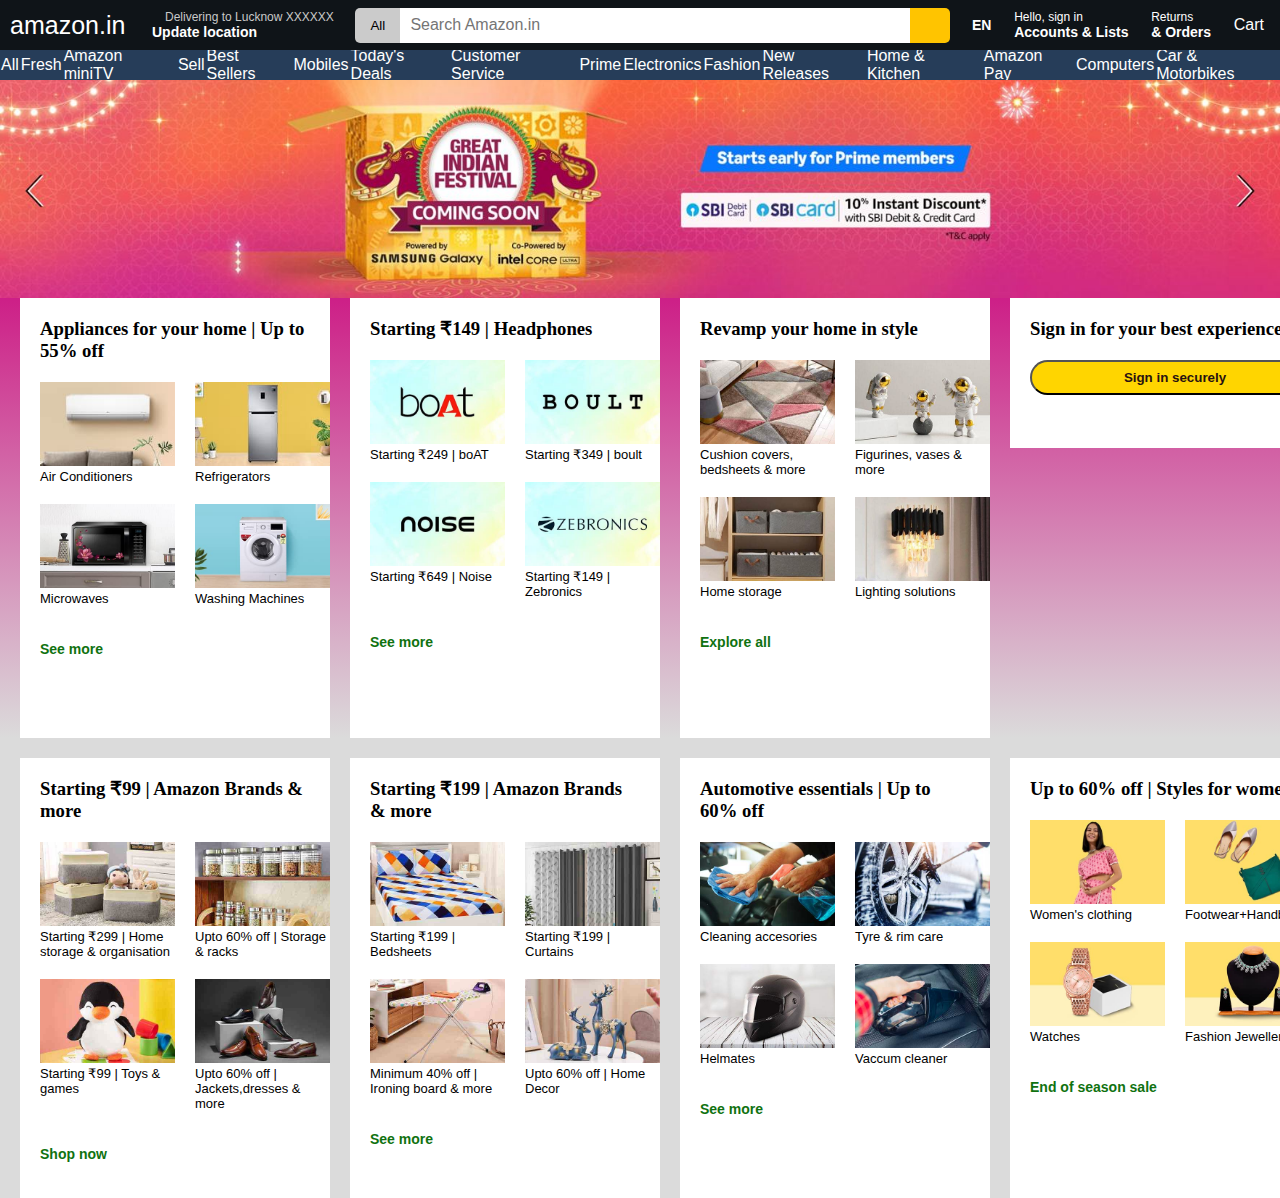
<file: index.html>
<!DOCTYPE html>
<html lang="en">
<head>
    <meta charset="UTF-8">
    <meta name="viewport" content="width=device-width, initial-scale=1.0">
    <title>Online Shopping site in India</title>
    <link rel="stylesheet" href="style.css">
    <link rel="stylesheet" href="https://cdnjs.cloudflare.com/ajax/libs/font-awesome/6.6.0/css/all.min.css" integrity="sha512-Kc323vGBEqzTmouAECnVceyQqyqdsSiqLQISBL29aUW4U/M7pSPA/gEUZQqv1cwx4OnYxTxve5UMg5GT6L4JJg==" crossorigin="anonymous" referrerpolicy="no-referrer" />
</head>
<body>
    <main>
        <div id="header">
            <div id="logo">amazon.in</div>
            <div class="tags" id="delivering">
                <div id="pincode">Delivering to Lucknow XXXXXX</div>
                <div id="updatelocation">
                    <i class="fa-solid fa-location-dot"></i>     
                    <div id="location">Update location</div>
                </div>
            </div>
            <div id="searchbox">
                <button id="all">All</button>
                <input placeholder="Search Amazon.in" id="navsearchbox">
                <i id="navsearchicon" class="fa-solid fa-magnifying-glass"></i>
            </div>
            <div class="tags" id="en">EN</div>
            <div class="tags" id="navsign">
                <div id="sign">Hello, sign in</div>   
                <div id="accounts">Accounts & Lists</div>
            </div>
            <div class="tags" id="Retandord">
                <div id="return">Returns</div>   
                <div id="order">& Orders</div>
            </div>
            <div class="tags" id="navcart">
                <div id="sidecart">
                    <i id="navcarticon" class="fa-solid fa-cart-shopping"></i>
                    <div id="cart">Cart</div>
                </div>
            </div>
        </div>
            
        <div id="fakeheader"></div>

        <header2>
            <div class="tags2">All</div>
            <div class="tags2">Fresh</div>
            <div class="tags2">Amazon miniTV</div>
            <div class="tags2">Sell</div>
            <div class="tags2">Best Sellers</div>
            <div class="tags2">Mobiles</div>
            <div class="tags2">Today's Deals</div>
            <div class="tags2">Customer Service</div>
            <div class="tags2">Prime</div>
            <div class="tags2">Electronics</div>
            <div class="tags2">Fashion</div>
            <div class="tags2">New Releases</div>
            <div class="tags2">Home & Kitchen</div>
            <div class="tags2">Amazon Pay</div>
            <div class="tags2">Computers</div>
            <div class="tags2">Car & Motorbikes</div>
        </header2>

        <img src="images/great indian festival.jpg">

        <div id="content1">
            <div id="box1">
                <h3 id="box1content">Appliances for your home | Up to 55% off</h3>
                <div class="acref">
                    <div id="ac"><img src="images/ac.jpg"><p id="actext">Air Conditioners</p></div>
                    <div id="refi"><img src="images/fridge.jpg"> <p id="refig">Refrigerators</p></div>
                </div>
                <div class="miwash">
                    <div id="micro"><img src="images/microwave.jpg"><p id="microwave">Microwaves</p></div>
                    <div id="wash"><img src="images/washing machine.jpg"><p id="washing">Washing Machines</p></div>
                </div>
                <div class="seemore"><div id="seemore1">See more</div></div>
            </div>

            <div id="box2">
                <h3 id="box2content">Starting ₹149 | Headphones</h3>
                <div class="bobu">
                    <div id="bo"><img src="images/boat.jpg"><p id="boat">Starting ₹249 | boAT</p></div>
                    <div id="bou"><img src="images/boult.jpg"> <p id="boult">Starting ₹349 | boult</p></div>
                </div>
                <div class="noize">
                    <div id="noi"><img src="images/noise.jpg"><p id="noise">Starting ₹649 | Noise</p></div>
                    <div id="zeb"><img src="images/zebronics.jpg"><p id="zebronics">Starting ₹149 | Zebronics</p></div>
                </div>
                <div class="seealloffer"><div id="seealloffer1">See more</div></div>
            </div>

            <div id="box3">
                <h3 id="box3content">Revamp your home in style</h3>
                <div class="cufi">
                    <div id="cu"><img src="images/carpet.jpg"><p id="cushion">Cushion covers, bedsheets & more</p></div>
                    <div id="fi"><img src="images/astronaut.jpg"> <p id="figurines">Figurines, vases & more</p></div>
                </div>
                <div class="holi">
                    <div id="ho"><img src="images/wardobe.jpg"><p id="home">Home storage</p></div>
                    <div id="li"><img src="images/light.jpg"><p id="light">Lighting solutions</p></div>
                </div>
                <div class="exploreall"><div id="exploreall1">Explore all</div></div>
            </div>

            <div id="box4">
                <h3 id="box4content">Sign in for your best experience</h3>
                <button id="signin">Sign in securely</button>
            </div>
        </div>


        <div id="content2">
            <div id="box5">
                <h3 id="box5content">Starting ₹99 | Amazon Brands & more</h3>
                <div class="stup">
                    <div id="st"><img src="images/teddy.jpg"><p id="tartingtoy">Starting ₹299 | Home storage & organisation</p></div>
                    <div id="up"><img src="images/boxes.jpg"> <p id="upto">Upto 60% off | Storage & racks</p></div>
                </div>
                <div class="toupt">
                    <div id="to"><img src="images/penguin.jpg"><p id="toy">Starting ₹99 | Toys & games</p></div>
                    <div id="upt"><img src="images/shoe.jpg"><p id="upto">Upto 60% off | Jackets,dresses & more</p></div>
                </div>
                <div class="shopnow"><div id="shopnow1">Shop now</div></div>
            </div>

            <div id="box6">
                <h3 id="box6content">Starting ₹199 | Amazon Brands & more</h3>
                <div class="bedcur">
                    <div id="bed"><img src="images/bed.jpg"><p id="beds">Starting ₹199 | Bedsheets</p></div>
                    <div id="cur"><img src="images/curtain.jpg"> <p id="curtains">Starting ₹199 | Curtains</p></div>
                </div>
                <div class="miho">
                    <div id="mi"><img src="images/cloth iron stand.jpg"><p id="min">Minimum 40% off | Ironing board & more</p></div>
                    <div id="ho"><img src="images/barasingha.jpg"><p id="horse">Upto 60% off | Home Decor</p></div>
                </div>
                <div class="seemore"><div id="seemore1">See more</div></div>
            </div>

            <div id="box7">
                <h3 id="box7content">Automotive essentials | Up to 60% off</h3>
                <div class="clty">
                    <div id="cl"><img src="images/cleaning cloth.jpg"><p id="clean">Cleaning accesories</p></div>
                    <div id="ty"><img src="images/tyre.jpg"> <p id="tyreclean">Tyre & rim care</p></div>
                </div>
                <div class="heva">
                    <div id="he"><img src="images/healmet.jpg"><p id="helmate">Helmates</p></div>
                    <div id="va"><img src="images/car cleaner.jpg"><p id="vaccum">Vaccum cleaner</p></div>
                </div>
                <div class="seemore"><div id="seemore1">See more</div></div>
            </div>

            <div id="box8">
                <h3 id="box8content">Up to 60% off | Styles for women</h3>
                <div class="wofo">
                    <div id="wo"><img src="images/girl.jpg"><p id="women">Women's clothing</p></div>
                    <div id="fo"><img src="images/female shoe.jpg"> <p id="footwear">Footwear+Handbags</p></div>
                </div>
                <div class="wafa">
                    <div id="wa"><img src="images/watch.jpg"><p id="watch">Watches</p></div>
                    <div id="fa"><img src="images/neckless.jpg"><p id="fashion">Fashion Jewellery</p></div>
                </div>
                <div class="endofsale"><div id="endofsale1">End of season sale</div></div>
            </div>
        </div>
        
    </main>
</body>
</html>
</file>
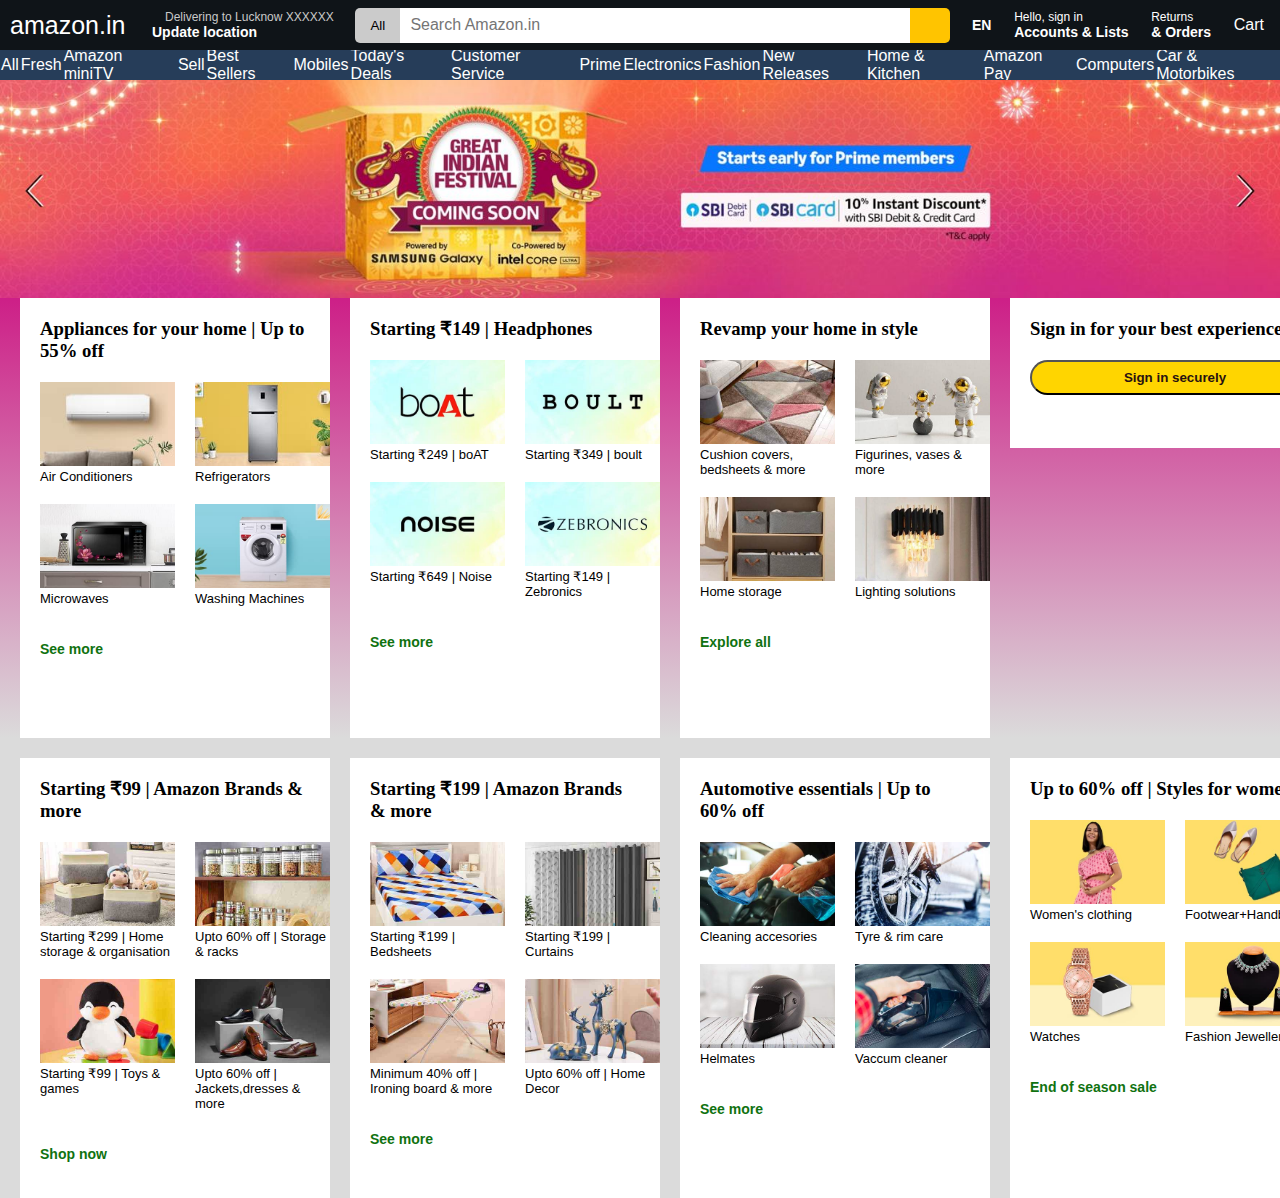
<file: out/production/Amazon Website/index.html>
<!DOCTYPE html>
<html lang="en">
<head>
    <meta charset="UTF-8">
    <meta name="viewport" content="width=device-width, initial-scale=1.0">
    <title>Online Shopping site in India</title>
    <link rel="stylesheet" href="style.css">
    <link rel="stylesheet" href="https://cdnjs.cloudflare.com/ajax/libs/font-awesome/6.6.0/css/all.min.css" integrity="sha512-Kc323vGBEqzTmouAECnVceyQqyqdsSiqLQISBL29aUW4U/M7pSPA/gEUZQqv1cwx4OnYxTxve5UMg5GT6L4JJg==" crossorigin="anonymous" referrerpolicy="no-referrer" />
</head>
<body>
    <main>
        <div id="header">
            <div id="logo">amazon.in</div>
            <div class="tags" id="delivering">
                <div id="pincode">Delivering to Lucknow XXXXXX</div>
                <div id="updatelocation">
                    <i class="fa-solid fa-location-dot"></i>     
                    <div id="location">Update location</div>
                </div>
            </div>
            <div id="searchbox">
                <button id="all">All</button>
                <input placeholder="Search Amazon.in" id="navsearchbox">
                <i id="navsearchicon" class="fa-solid fa-magnifying-glass"></i>
            </div>
            <div class="tags" id="en">EN</div>
            <div class="tags" id="navsign">
                <div id="sign">Hello, sign in</div>
                <div id="accounts">Accounts & Lists</div>
            </div>
            <div class="tags" id="Retandord">
                <div id="return">Returns</div>   
                <div id="order">& Orders</div>
            </div>
            <div class="tags" id="navcart">
                <div id="sidecart">
                    <i id="navcarticon" class="fa-solid fa-cart-shopping"></i>
                    <div id="cart">Cart</div>
                </div>
            </div>
        </div>
            
        <div id="fakeheader"></div>

        <header2>
            <div class="tags2">All</div>
            <div class="tags2">Fresh</div>
            <div class="tags2">Amazon miniTV</div>
            <div class="tags2">Sell</div>
            <div class="tags2">Best Sellers</div>
            <div class="tags2">Mobiles</div>
            <div class="tags2">Today's Deals</div>
            <div class="tags2">Customer Service</div>
            <div class="tags2">Prime</div>
            <div class="tags2">Electronics</div>
            <div class="tags2">Fashion</div>
            <div class="tags2">New Releases</div>
            <div class="tags2">Home & Kitchen</div>
            <div class="tags2">Amazon Pay</div>
            <div class="tags2">Computers</div>
            <div class="tags2">Car & Motorbikes</div>
        </header2>

        <img src="images/great indian festival.jpg">

        <div id="content1">
            <div id="box1">
                <h3 id="box1content">Appliances for your home | Up to 55% off</h3>
                <div class="acref">
                    <div id="ac"><img src="images/ac.jpg"><p id="actext">Air Conditioners</p></div>
                    <div id="refi"><img src="images/fridge.jpg"> <p id="refig">Refrigerators</p></div>
                </div>
                <div class="miwash">
                    <div id="micro"><img src="images/microwave.jpg"><p id="microwave">Microwaves</p></div>
                    <div id="wash"><img src="images/washing machine.jpg"><p id="washing">Washing Machines</p></div>
                </div>
                <div class="seemore"><div id="seemore1">See more</div></div>
            </div>

            <div id="box2">
                <h3 id="box2content">Starting ₹149 | Headphones</h3>
                <div class="bobu">
                    <div id="bo"><img src="images/boat.jpg"><p id="boat">Starting ₹249 | boAT</p></div>
                    <div id="bou"><img src="images/boult.jpg"> <p id="boult">Starting ₹349 | boult</p></div>
                </div>
                <div class="noize">
                    <div id="noi"><img src="images/noise.jpg"><p id="noise">Starting ₹649 | Noise</p></div>
                    <div id="zeb"><img src="images/zebronics.jpg"><p id="zebronics">Starting ₹149 | Zebronics</p></div>
                </div>
                <div class="seealloffer"><div id="seealloffer1">See more</div></div>
            </div>

            <div id="box3">
                <h3 id="box3content">Revamp your home in style</h3>
                <div class="cufi">
                    <div id="cu"><img src="images/carpet.jpg"><p id="cushion">Cushion covers, bedsheets & more</p></div>
                    <div id="fi"><img src="images/astronaut.jpg"> <p id="figurines">Figurines, vases & more</p></div>
                </div>
                <div class="holi">
                    <div id="ho"><img src="images/wardobe.jpg"><p id="home">Home storage</p></div>
                    <div id="li"><img src="images/light.jpg"><p id="light">Lighting solutions</p></div>
                </div>
                <div class="exploreall"><div id="exploreall1">Explore all</div></div>
            </div>

            <div id="box4">
                <h3 id="box4content">Sign in for your best experience</h3>
                <button id="signin">Sign in securely</button>
            </div>
        </div>


        <div id="content2">
            <div id="box5">
                <h3 id="box5content">Starting ₹99 | Amazon Brands & more</h3>
                <div class="stup">
                    <div id="st"><img src="images/teddy.jpg"><p id="tartingtoy">Starting ₹299 | Home storage & organisation</p></div>
                    <div id="up"><img src="images/boxes.jpg"> <p id="upto">Upto 60% off | Storage & racks</p></div>
                </div>
                <div class="toupt">
                    <div id="to"><img src="images/penguin.jpg"><p id="toy">Starting ₹99 | Toys & games</p></div>
                    <div id="upt"><img src="images/shoe.jpg"><p id="upto">Upto 60% off | Jackets,dresses & more</p></div>
                </div>
                <div class="shopnow"><div id="shopnow1">Shop now</div></div>
            </div>

            <div id="box6">
                <h3 id="box6content">Starting ₹199 | Amazon Brands & more</h3>
                <div class="bedcur">
                    <div id="bed"><img src="images/bed.jpg"><p id="beds">Starting ₹199 | Bedsheets</p></div>
                    <div id="cur"><img src="images/curtain.jpg"> <p id="curtains">Starting ₹199 | Curtains</p></div>
                </div>
                <div class="miho">
                    <div id="mi"><img src="images/cloth iron stand.jpg"><p id="min">Minimum 40% off | Ironing board & more</p></div>
                    <div id="ho"><img src="images/barasingha.jpg"><p id="horse">Upto 60% off | Home Decor</p></div>
                </div>
                <div class="seemore"><div id="seemore1">See more</div></div>
            </div>

            <div id="box7">
                <h3 id="box7content">Automotive essentials | Up to 60% off</h3>
                <div class="clty">
                    <div id="cl"><img src="images/cleaning cloth.jpg"><p id="clean">Cleaning accesories</p></div>
                    <div id="ty"><img src="images/tyre.jpg"> <p id="tyreclean">Tyre & rim care</p></div>
                </div>
                <div class="heva">
                    <div id="he"><img src="images/healmet.jpg"><p id="helmate">Helmates</p></div>
                    <div id="va"><img src="images/car cleaner.jpg"><p id="vaccum">Vaccum cleaner</p></div>
                </div>
                <div class="seemore"><div id="seemore1">See more</div></div>
            </div>

            <div id="box8">
                <h3 id="box8content">Up to 60% off | Styles for women</h3>
                <div class="wofo">
                    <div id="wo"><img src="images/girl.jpg"><p id="women">Women's clothing</p></div>
                    <div id="fo"><img src="images/female shoe.jpg"> <p id="footwear">Footwear+Handbags</p></div>
                </div>
                <div class="wafa">
                    <div id="wa"><img src="images/watch.jpg"><p id="watch">Watches</p></div>
                    <div id="fa"><img src="images/neckless.jpg"><p id="fashion">Fashion Jewellery</p></div>
                </div>
                <div class="endofsale"><div id="endofsale1">End of season sale</div></div>
            </div>
        </div>
        
    </main>
</body>
</html>
</file>
<file: style.css>
*{
    margin: 0%;
    padding:0%;
    border: border-box;
    font-family: sans-serif;
}
html,body{
    background-color: rgb(219, 219, 219);
}

#header{
    height: 50px;
    width: 100%;
    background-color: rgba(15,20,24,1);
    display: flex;
    align-items: center;
    position: fixed;
    display: flex;
    justify-content: space-between;
    color: white;
}

#fakeheader{
    height: 50px;
    width: 100%;
    background-color: rgba(15,20,24,1);
}

#logo{
    font-size: 25px;
    margin-left: 10px;
}

#pincode{
    font-size: 12px;
    color: rgb(201, 201, 201);
    margin-left: 18px;
}

#updatelocation,#sidecart{
    display: flex;
}

#location{
    margin-left: 5px;
    font-size: 14px;
    font-weight: bold;
}

#searchbox{
    display: flex;
    align-items: center;
}

#all{
    border: none;
    height: 35px;
    width: 45px;
    border-radius: 5px 0px 0px 5px;
    background-color: #cbcbcb;
}

#navsearchbox{
    width: 500px;
    height: 35px;
    font-size: medium;
    padding-left: 10px;
    border: none;
}

#navsearchicon{
    background-color: rgb(255, 196, 0);
    color: black;
    height: 35px;
    width: 40px;
    border-radius: 0px 5px 5px 0px;
    display: flex;
    align-items: center;
    justify-content: center;
}

#en{
    font-size: 14px;
    font-weight: bold;
}

#sign,#return{
    font-size: 12px;
}

#accounts,#order{
    font-size: 14px;
    font-weight: bold;
}

#cart{
    margin-right: 15px;
}

.tags{
    border: 1.5px solid transparent; 
    transition: border-color 0.3s; 
}

.tags:hover{
    border-color: white;
    border-spacing: 5px;
}

header2{
    height: 30px;
    width: 100%;
    background-color: #263d59;
    color: white;
    display: flex;
    align-items: center;
    justify-content: space-between;
}

.tags2{
    border: 1px solid transparent; 
    transition: border-color 0.3s; 
}

.tags2:hover{
    border-color: white;
    
}

img{
    width: 100%;
    margin-bottom: 0%;
    padding-bottom: 0%;
}

#content1{
    margin-top: -0.3%;
    display: flex;
    background: linear-gradient(to bottom, rgb(205, 31, 135), rgb(219, 219, 219));
}

#box1,#box2,#box3,#box5,#box6,#box7,#box8{
    height: 440px;
    width: 330px;
    background-color: white;
    margin-left: 20px;
}

#box1content,#box2content,#box3content,#box4content,#box5content,#box6content,#box7content,#box8content{
    margin-top: 20px;
    margin-left: 20px;
    margin-right: 20px;
    font-family:Georgia, 'Times New Roman', Times, serif;
}

.acref,.seemore,.bobu,.noize,.seealloffer,.cufi,.exploreall1,.holi,.miwash,.stup,.toupt,.bedcur,.miho,.clty,.heva,.wofo,.wafa,.shopnow,.seemore,.endofsale{
    display: flex;
}

#ac,#refi,#wash,#bo,#bou,#noi,#zeb,#cu,#fi,#ho,#li,#micro,#st,#up,#to,#upt,#bed,#cur,#mi,#ho,#cl,#ty,#he,#va,#wo,#fo,#wa,#fa{
    width: 135px;
    font-size: 13px;
    object-fit: contain;
    margin-top: 20px;
    margin-left: 20px;
}

#seemore1,#seealloffer1,#exploreall1,#shopnow1,#seemore1,#endofsale1{
    margin-bottom: 20px;
    margin-left: 20px;
    margin-top: 35px;
    font-size: 14px;
    font-weight: bolder;
    color: rgb(16, 114, 16);
}

#box4{
    height: 150px;
    width: 330px;
    background-color: white;
    margin-left: 20px;
    margin-right: 20px;
}

#signin{
    height: 35px;
    width: 290px;
    font-weight: 500;
    font-weight: bold;
    display: flex;
    align-items: center;
    justify-content: center;
    background-color: rgb(255, 213, 0);
    color: rgb(40, 17, 17);
    margin-top: 20px;
    margin-left: 20px;
    margin-right: 20px;
    border-radius: 40px;
}

#content2{
    display: flex;
    margin-top: 20px;
}
</file>
<file: out/production/Amazon Website/style.css>
*{
    margin: 0%;
    padding:0%;
    border: border-box;
    font-family: sans-serif;
}
html,body{
    background-color: rgb(219, 219, 219);
}

#header{
    height: 50px;
    width: 100%;
    background-color: rgba(15,20,24,1);
    display: flex;
    align-items: center;
    position: fixed;
    display: flex;
    justify-content: space-between;
    color: white;
}

#fakeheader{
    height: 50px;
    width: 100%;
    background-color: rgba(15,20,24,1);
}

#logo{
    font-size: 25px;
    margin-left: 10px;
}

#pincode{
    font-size: 12px;
    color: rgb(201, 201, 201);
    margin-left: 18px;
}

#updatelocation,#sidecart{
    display: flex;
}

#location{
    margin-left: 5px;
    font-size: 14px;
    font-weight: bold;
}

#searchbox{
    display: flex;
    align-items: center;
}

#all{
    border: none;
    height: 35px;
    width: 45px;
    border-radius: 5px 0px 0px 5px;
    background-color: #cbcbcb;
}

#navsearchbox{
    width: 500px;
    height: 35px;
    font-size: medium;
    padding-left: 10px;
    border: none;
}

#navsearchicon{
    background-color: rgb(255, 196, 0);
    color: black;
    height: 35px;
    width: 40px;
    border-radius: 0px 5px 5px 0px;
    display: flex;
    align-items: center;
    justify-content: center;
}

#en{
    font-size: 14px;
    font-weight: bold;
}

#sign,#return{
    font-size: 12px;
}

#accounts,#order{
    font-size: 14px;
    font-weight: bold;
}

#cart{
    margin-right: 15px;
}

.tags{
    border: 1.5px solid transparent; 
    transition: border-color 0.3s; 
}

.tags:hover{
    border-color: white;
    border-spacing: 5px;
}

header2{
    height: 30px;
    width: 100%;
    background-color: #263d59;
    color: white;
    display: flex;
    align-items: center;
    justify-content: space-between;
}

.tags2{
    border: 1px solid transparent; 
    transition: border-color 0.3s; 
}

.tags2:hover{
    border-color: white;
    
}

img{
    width: 100%;
    margin-bottom: 0%;
    padding-bottom: 0%;
}

#content1{
    margin-top: -0.3%;
    display: flex;
    background: linear-gradient(to bottom, rgb(205, 31, 135), rgb(219, 219, 219));
}

#box1,#box2,#box3,#box5,#box6,#box7,#box8{
    height: 440px;
    width: 330px;
    background-color: white;
    margin-left: 20px;
}

#box1content,#box2content,#box3content,#box4content,#box5content,#box6content,#box7content,#box8content{
    margin-top: 20px;
    margin-left: 20px;
    margin-right: 20px;
    font-family:Georgia, 'Times New Roman', Times, serif;
}

.acref,.seemore,.bobu,.noize,.seealloffer,.cufi,.exploreall1,.holi,.miwash,.stup,.toupt,.bedcur,.miho,.clty,.heva,.wofo,.wafa,.shopnow,.seemore,.endofsale{
    display: flex;
}

#ac,#refi,#wash,#bo,#bou,#noi,#zeb,#cu,#fi,#ho,#li,#micro,#st,#up,#to,#upt,#bed,#cur,#mi,#ho,#cl,#ty,#he,#va,#wo,#fo,#wa,#fa{
    width: 135px;
    font-size: 13px;
    object-fit: contain;
    margin-top: 20px;
    margin-left: 20px;
}

#seemore1,#seealloffer1,#exploreall1,#shopnow1,#seemore1,#endofsale1{
    margin-bottom: 20px;
    margin-left: 20px;
    margin-top: 35px;
    font-size: 14px;
    font-weight: bolder;
    color: rgb(16, 114, 16);
}

#box4{
    height: 150px;
    width: 330px;
    background-color: white;
    margin-left: 20px;
    margin-right: 20px;
}

#signin{
    height: 35px;
    width: 290px;
    font-weight: 500;
    font-weight: bold;
    display: flex;
    align-items: center;
    justify-content: center;
    background-color: rgb(255, 213, 0);
    color: rgb(40, 17, 17);
    margin-top: 20px;
    margin-left: 20px;
    margin-right: 20px;
    border-radius: 40px;
}

#content2{
    display: flex;
    margin-top: 20px;
}
</file>
